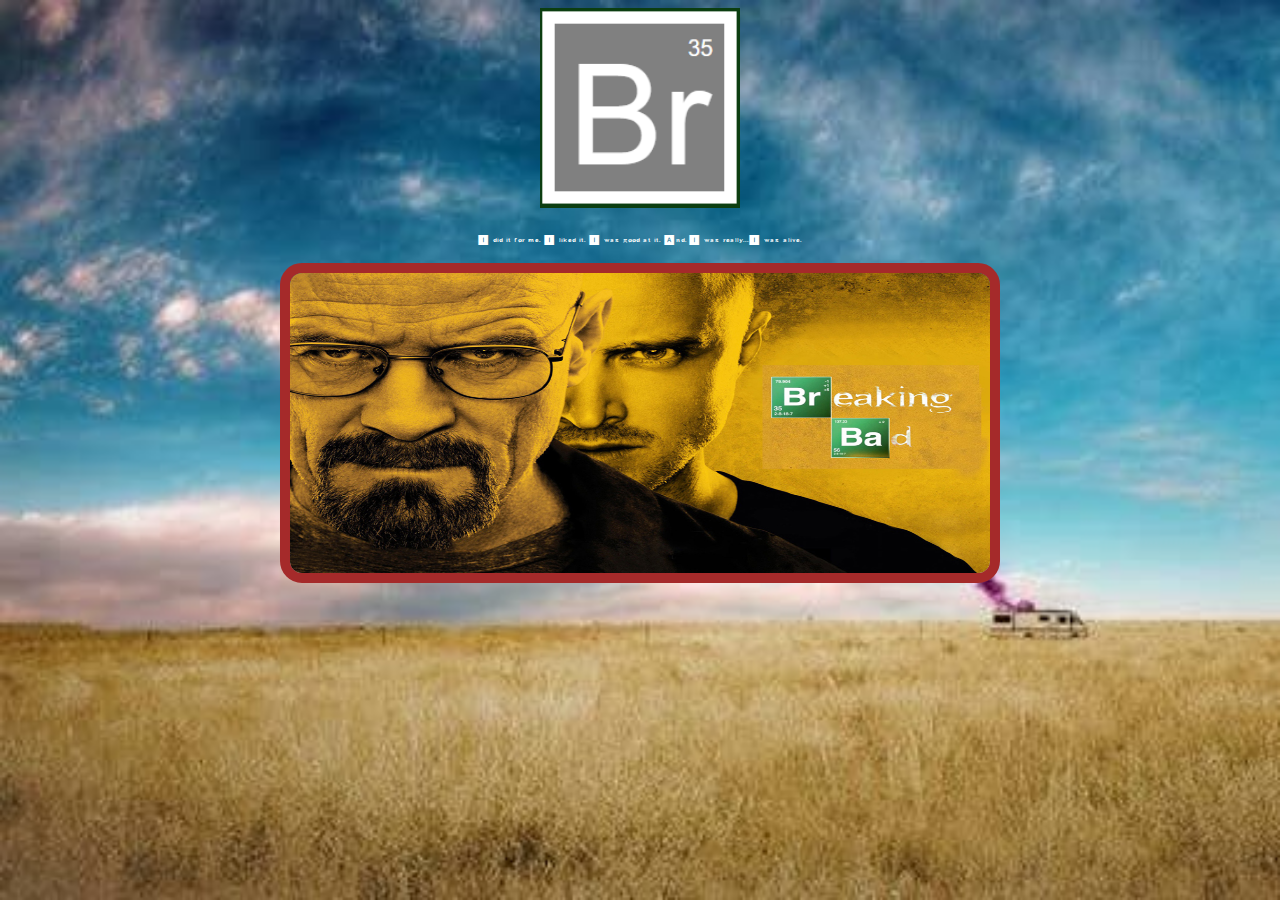
<file: index.html>
<!DOCTYPE html>
<html lang="en">
<head>
    <meta charset="UTF-8">
    <meta name="viewport" content="width=device-width, initial-scale=1.0">
    <link rel="shortcut icon" href="IMG/icon.png" type="image/x-icon">
    <link rel="stylesheet" href="CSS/style.css">
    <title>Que Veo</title>
</head>
<body id="body1">
    <img src="IMG/logo.PNG" alt="imagen logo breakin bad" id="logo">
    <br>
    <br>I did it for me. I liked it. I was good at it. And, I was really...I was alive.
    <br>
    <br>
    <img src="IMG/poster.jpg" alt="Imagen protagonistas de Breaking Bad" usemap="#poster" id="poster">
    <map name="poster">
        <area shape="rect" coords="478,102,674,144" href="formulario.html" alt="" target="_blank ">
        <area shape="rect" coords="535,158,623,191" href="tablas.html" alt="" target="_blank">
    </map>
    
</body>
</html>
</file>
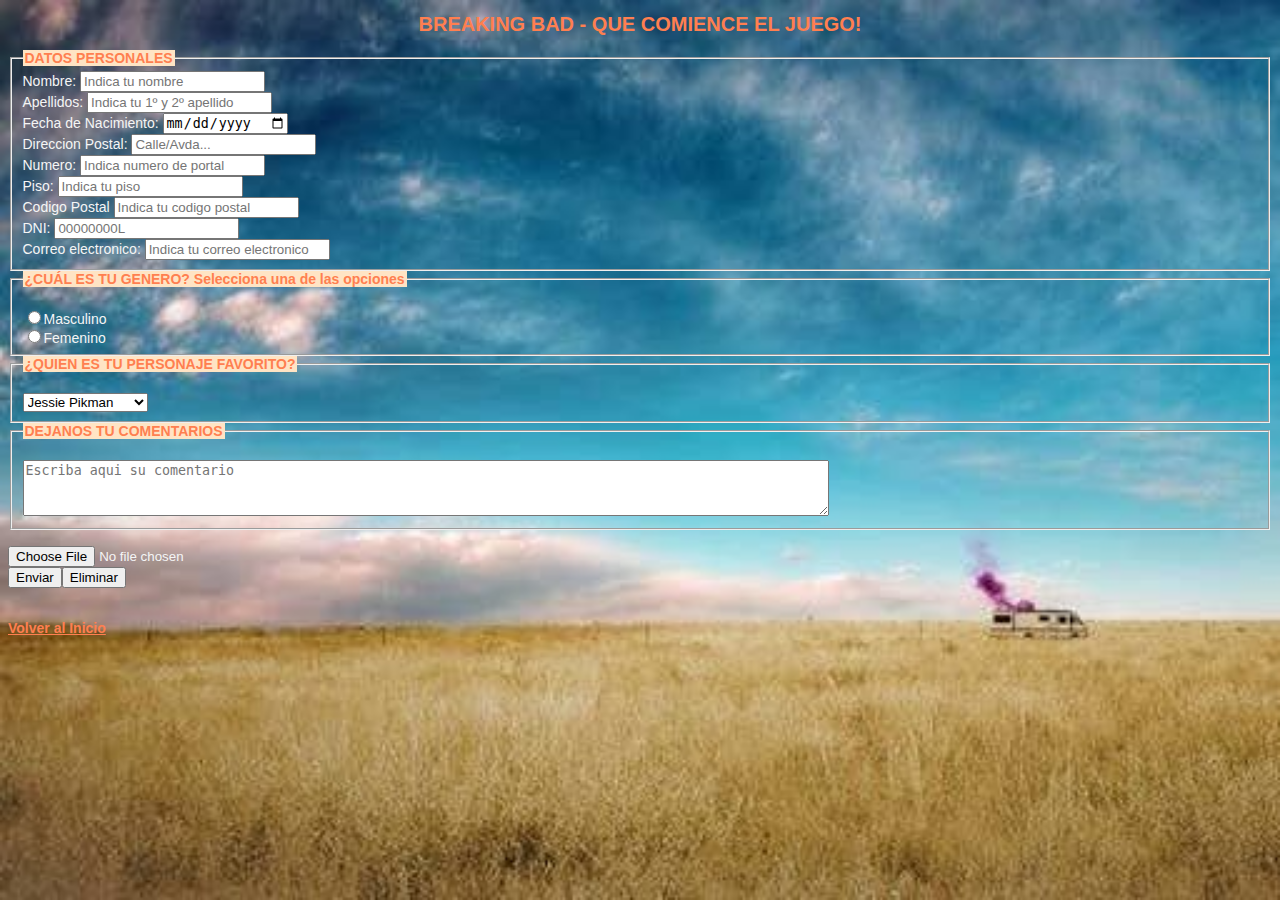
<file: formulario.html>
<!DOCTYPE html>
<html lang="en">
<head>
    <meta charset="UTF-8">
    <meta name="viewport" content="width=device-width, initial-scale=1.0">
    <link rel="shortcut icon" href="IMG/icon.png" type="image/x-icon">
    <link rel="stylesheet" href="CSS/style.css">
    <title>Breaking Bad-Que comience el juego!</title>
</head>
<body id="body2">
    <form name="Breaking Bad- Que comience el juego!" method="post" action="mailto: raul.rodriguez@proeducaglobal.com">
        <h1 id="titulo">BREAKING BAD - QUE COMIENCE EL JUEGO!</h1>
        <fieldset>
            <legend id="legend1">DATOS PERSONALES </legend>
            Nombre: <input type="text" name="Nombre" id="Nombre" placeholder="Indica tu nombre" required>
            <br>Apellidos: <input type="text" name="Apellidos" id="" placeholder="Indica tu 1º y 2º apellido" required>
            <br>Fecha de Nacimiento: <input type="date" name="Fecha de nacimiento" placeholder="Dia/Mes/Año" required id="">
            <br>Direccion Postal: <input type="text" name="Direccion" id="" placeholder="Calle/Avda..."required>
            <br>Numero: <input type="number" name="Numero" id="" placeholder="Indica numero de portal">
            <br>Piso: <input type="number" name="Piso" id="" placeholder="Indica tu piso">
            <br>Codigo Postal <input type="number" name="Codigo Postal" id="" placeholder="Indica tu codigo postal">
            <br>DNI: <input type="number" name="DNI" id="" placeholder="00000000L" required>
            <br>Correo electronico: <input type="text" name="Correo electronico" id="" placeholder="Indica tu correo electronico"> 
        </fieldset>
            
        <fieldset >
            <legend id="legend1">¿CUÁL ES TU GENERO? Selecciona una de las opciones</legend>
            <br><input type="radio" name="Genero" id="" value="Masculino">Masculino
            <br><input type="radio" name="Genero" id="" value="Femenino">Femenino
        </fieldset>
        <fieldset >
            <legend id="legend1">¿QUIEN ES TU PERSONAJE FAVORITO?</legend>
            <br><select name="PERSONAJE" id="">
                <option value="Jessie Pikman">Jessie Pikman</option>
                <option value="Walter White">Walter White</option>
                <option value="Saul Goodman">Saul Goodman</option>
                <option value="Gustavo Fring">Gustavo Fring</option>
                <option value="Pollos Hermanos">Pollos Hermanos</option>
                <option value="Otros Personajes">Otros Personajes</option>
            </select>
        </fieldset>
        
        <fieldset >
        <legend id="legend1">DEJANOS TU COMENTARIOS</legend>
                <br><textarea name="COMENTARIOS" id="tamaño" cols="30" rows="20" minlength="5" maxlength="250" placeholder="Escriba aqui su comentario"></textarea>
        </fieldset>
        <br><input type="file" name="" id="" value="Adjuntar Archivos" accept=".pdf, .png, .jpeg">
        <br><input type="submit" name="" id="" value="Enviar"><input type="reset" name="" id="" value="Eliminar">

    </form>
    <br>
    <br>
    <a href="index.html" id="a">Volver al Inicio</a>

    
</body>
</html>
</file>
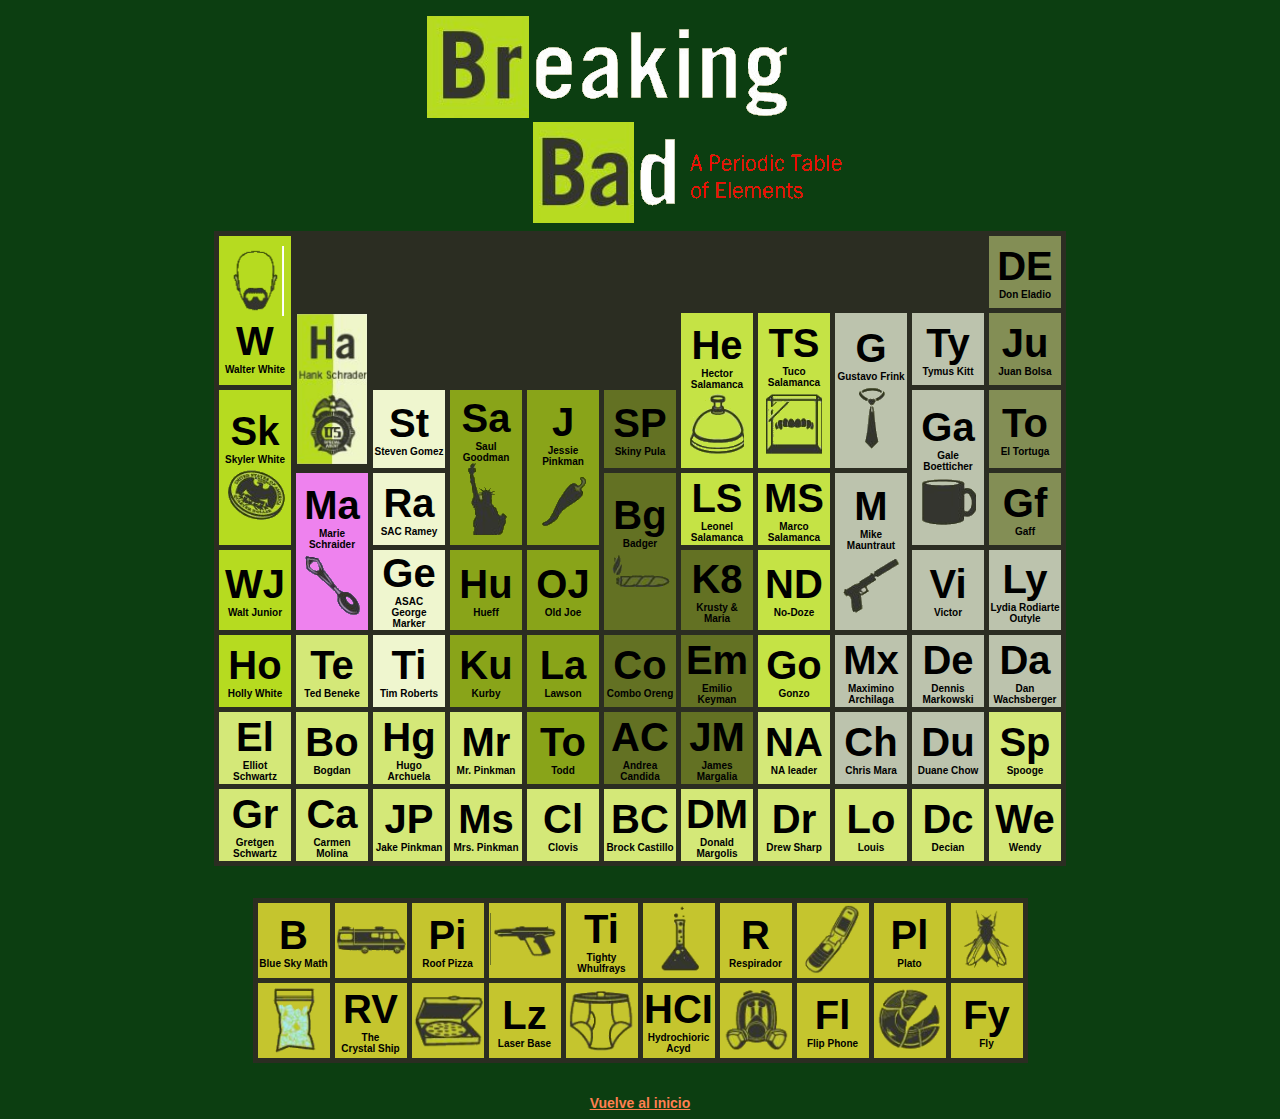
<file: tablas.html>
<!DOCTYPE html>
<html lang="en">
<head>
    <meta charset="UTF-8">
    <meta name="viewport" content="width=device-width, initial-scale=1.0">
    <link rel="shortcut icon" href="IMG/icon.png" type="image/x-icon">
    <link rel="stylesheet" href="CSS/style.css">
    <title>Tabla periodica Breaking Bad</title>
</head>
<body id="body3">
        <img src="IMG/cabecera.png" alt="Tabla periodica Breaking Bad">
        <table id="tabla">
            <tr>
                <td rowspan="2" id="verde1" class="tamaño"><img src="IMG/walterwhite.png" alt="" id="imgtabla">
                    <p id="textogrande">W</p>
                    <P id="textopequeno">Walter White</P>
                </td>
                <td></td>
                <td></td>
                <td></td>
                <td></td>
                <td></td>
                <td></td>
                <td></td>
                <td></td>
                <td></td>
                <td id="verde8" class="tamaño">
                    <p id="textogrande">DE</p>
                    <P id="textopequeno">Don Eladio</P>
                </td>
            </tr>
            <tr>
                <td rowspan="2" class="tamaño"><img src="IMG/hankschrader.png" alt="" id="hank"></td>
                <td></td>
                <td></td>
                <td></td>
                <td></td>
                <td rowspan="2" id="verde6" class="tamaño">
                    <p id="textogrande">He</p>
                    <p id="textopequeno">Hector <br>Salamanca</p>
                    <img src="IMG/hectorsalamanca.png" alt="">
                </td id="verde6">
                <td rowspan="2" id="verde6" class="tamaño"><p id="textogrande">TS</p>
                    <p id="textopequeno">Tuco
                        <br>Salamanca
                    </p>
                    <img src="IMG/tucosalamanca.png" alt=""></td>
                <td rowspan="2" id="verde7" class="tamaño">
                    <p id="textogrande">G</p>
                    <p id="textopequeno">Gustavo Frink</p>
                    <img src="IMG/gustavofrink.png" alt="">

                </td>
                <td id="verde7" class="tamaño">
                    <p id="textogrande">Ty</p>
                    <p id="textopequeno">Tymus Kitt</p>
                </td>
                <td id="verde8" class="tamaño">
                    <p id="textogrande">Ju</p>
                    <p id="textopequeno">Juan Bolsa</p>
                </td>
            </tr>
            <tr>
                <td rowspan="2" id="verde1" class="tamaño">
                    <p id="textogrande">Sk</p>
                    <p id="textopequeno">Skyler White</p>
                    <img src="IMG/skylerwhite.png" alt="">
                </td>
                <td id="verde3" class="tamaño">
                    <p id="textogrande">St</p>
                    <p id="textopequeno">Steven Gomez</p>

                </td>
                <td rowspan="2" id="verde4" class="tamaño">
                    <p id="textogrande">Sa</p>
                    <p id="textopequeno">Saul Goodman</p>
                    <img src="IMG/saulgoodman.png" alt="">
                </td>
                <td rowspan="2" id="verde4" class="tamaño">
                    <p id="textogrande">J</p>
                    <p id="textopequeno">Jessie Pinkman</p>
                    <img src="IMG/jessiepinkman.png" alt="">
                </td>
                <td id="verde5" class="tamaño">
                    <p id="textogrande">SP</p>
                    <p id="textopequeno">Skiny Pula</p>
                </td>
                <td rowspan="2" id="verde7" class="tamaño">
                    <p id="textogrande">Ga</p>
                    <p id="textopequeno">Gale <br>Boetticher</p>
                    <img src="IMG/gale.png" alt="">
                </td>
                <td id="verde8" class="tamaño">
                    <p id="textogrande">To</p>
                    <p id="textopequeno">El Tortuga</p>
                </td>
            </tr>
            <tr>
                
                <td rowspan="2" id="morado" class="tamaño">
                    <p id="textogrande">Ma</p>
                    <p id="textopequeno">Marie Schraider</p>
                    <img src="IMG/marieschrader.png" alt="">
                </td>
                <td id="verde3" class="tamaño">
                    <p id="textogrande">Ra</p>
                    <p id="textopequeno">SAC Ramey</p>
                </td>
                <td rowspan="2" id="verde5" class="tamaño">
                    <p id="textogrande">Bg</p>
                    <p id="textopequeno">Badger</p>
                    <img src="IMG/badger.png" alt="">
                </td>
                <td id="verde6" class="tamaño">
                    <p id="textogrande">LS</p>
                    <p id="textopequeno">Leonel <br>Salamanca</p>
                </td>
                <td id="verde6" class="tamaño">
                    <p id="textogrande">MS</p>
                    <p id="textopequeno">Marco Salamanca</p>
                </td>
                <td rowspan="2" id="verde7" class="tamaño">
                    <p id="textogrande">M</p>
                    <p id="textopequeno">Mike <br>Mauntraut</p>
                    <img src="IMG/mike.png" alt="">
                </td>
                <td id="verde8" class="tamaño">
                    <p id="textogrande">Gf</p>
                    <p id="textopequeno">Gaff</p>
                </td>
            </tr>
            <tr>
                <td id="verde1" class="tamaño">
                    <p id="textogrande">WJ</p>
                    <p id="textopequeno">Walt Junior</p>
                </td>
                <td id="verde3" class="tamaño">
                    <p id="textogrande">Ge</p>
                    <p id="textopequeno">ASAC <br>George Marker</p>
                </td>
                <td id="verde4" class="tamaño">
                    <p id="textogrande">Hu</p>
                    <p id="textopequeno">Hueff</p>
                </td>
                <td id="verde4" class="tamaño">
                    <p id="textogrande">OJ</p>
                    <p id="textopequeno">Old Joe</p>
                </td>
                <td id="verde5" class="tamaño">
                    <p id="textogrande">K8</p>
                    <p id="textopequeno">Krusty & <br>Maria</p>
                </td>
                <td id="verde6" class="tamaño">
                    <p id="textogrande">ND</p>
                    <p id="textopequeno">No-Doze</p>
                </td>
                <td id="verde7" class="tamaño">
                    <p id="textogrande">Vi</p>
                    <p id="textopequeno">Victor</p>
                </td>
                <td id="verde7" class="tamaño">
                    <p id="textogrande">Ly</p>
                    <p id="textopequeno">Lydia Rodiarte <br>Outyle</p>
                </td>
                
            </tr>
            <tr>
                <td id="verde1" class="tamaño">
                    <p id="textogrande">Ho</p>
                    <p id="textopequeno">Holly White</p>
                </td>
                <td id="verde2" class="tamaño">
                    <p id="textogrande">Te</p>
                    <p id="textopequeno">Ted Beneke</p>
                </td>
                <td id="verde3" class="tamaño">
                    <p id="textogrande">Ti</p>
                    <p id="textopequeno">Tim Roberts</p>
                </td>
                <td id="verde4" class="tamaño">
                    <p id="textogrande">Ku</p>
                    <p id="textopequeno">Kurby</p>
                </td>
                <td id="verde4" class="tamaño">
                    <p id="textogrande">La</p>
                    <p id="textopequeno">Lawson</p>
                </td>
                <td id="verde5" class="tamaño">
                    <p id="textogrande">Co</p>
                    <p id="textopequeno">Combo Oreng</p>
                </td>
                <td id="verde5" class="tamaño">
                    <p id="textogrande">Em</p>
                    <p id="textopequeno">Emilio <br>Keyman</p>
                </td>
                <td id="verde6" class="tamaño">
                    <p id="textogrande">Go</p>
                    <p id="textopequeno">Gonzo</p>
                </td>
                <td id="verde7" class="tamaño">
                    <p id="textogrande">Mx</p>
                    <p id="textopequeno">Maximino <br>Archilaga</p>
                </td>
                <td id="verde7" class="tamaño">
                    <p id="textogrande">De</p>
                    <p id="textopequeno">Dennis <br>Markowski</p>
                </td>
                <td id="verde7" class="tamaño">
                    <p id="textogrande">Da</p>
                    <p id="textopequeno">Dan <br>Wachsberger</p>
                </td>
            </tr>
            <tr>
                <td id="verde2" class="tamaño">
                    <p id="textogrande">El</p>
                    <p id="textopequeno">Elliot <br>Schwartz</p>
                </td>
                <td id="verde2" class="tamaño">
                    <p id="textogrande">Bo</p>
                    <p id="textopequeno">Bogdan</p>
                </td>
                <td id="verde2" class="tamaño">
                    <p id="textogrande">Hg</p>
                    <p id="textopequeno">Hugo <br>Archuela</p>
                </td>
                <td id="verde2" class="tamaño">
                    <p id="textogrande">Mr</p>
                    <p id="textopequeno">Mr. Pinkman</p>
                </td>
                <td id="verde4" class="tamaño">
                    <p id="textogrande">To</p>
                    <p id="textopequeno">Todd</p>
                </td>
                <td id="verde5" class="tamaño">
                    <p id="textogrande">AC</p>
                    <p id="textopequeno">Andrea <br>Candida</p>
                </td>
                <td id="verde5" class="tamaño">
                    <p id="textogrande">JM</p>
                    <p id="textopequeno">James <br>Margalia</p>
                </td>
                <td id="verde2" class="tamaño">
                    <p id="textogrande">NA</p>
                    <p id="textopequeno">NA leader</p>
                </td>
                <td id="verde7" class="tamaño">
                    <p id="textogrande">Ch</p>
                    <p id="textopequeno">Chris Mara</p>
                </td>
                <td id="verde7" class="tamaño">
                    <p id="textogrande">Du</p>
                    <p id="textopequeno">Duane Chow</p>
                </td>
                <td id="verde2" class="tamaño">
                    <p id="textogrande">Sp</p>
                    <p id="textopequeno">Spooge</p>
                </td>
            </tr>
            <tr>
                <td id="verde2" class="tamaño">
                    <p id="textogrande">Gr</p>
                    <p id="textopequeno">Gretgen <br>Schwartz</p>
                </td>
                <td id="verde2" class="tamaño">
                    <p id="textogrande">Ca</p>
                    <p id="textopequeno">Carmen <br>Molina</p>
                </td>
                <td id="verde2" class="tamaño">
                    <p id="textogrande">JP</p>
                    <p id="textopequeno">Jake Pinkman</p>
                </td>
                <td id="verde2" class="tamaño">
                    <p id="textogrande">Ms</p>
                    <p id="textopequeno">Mrs. Pinkman</p>
                </td>
                <td id="verde2" class="tamaño">
                    <p id="textogrande">Cl</p>
                    <p id="textopequeno">Clovis</p>
                </td>
                <td id="verde2" class="tamaño">
                    <p id="textogrande">BC</p>
                    <p id="textopequeno">Brock Castillo</p>
                </td>
                <td id="verde2" class="tamaño">
                    <p id="textogrande">DM</p>
                    <p id="textopequeno">Donald <br>Margolis
                    </p>
                </td>
                <td id="verde2" class="tamaño">
                    <p id="textogrande">Dr</p>
                    <p id="textopequeno">Drew Sharp</p>
                </td>
                <td id="verde2" class="tamaño">
                    <p id="textogrande">Lo</p>
                    <p id="textopequeno">Louis</p>
                </td>
                <td id="verde2" class="tamaño">
                    <p id="textogrande">Dc</p>
                    <p id="textopequeno">Decian</p>
                </td>
                <td id="verde2" class="tamaño">
                    <p id="textogrande">We</p>
                    <p id="textopequeno">Wendy</p></td>
            </tr>
    
        </table>
        <br>
        <br>
        <table id="tabla">
            <tr>
                <td id="verde9" class="tamaño">
                    <p id="textogrande">B</p>
                    <P id="textopequeno">Blue Sky Math</P>
                </td>
                <td id="verde9" class="tamaño"><img src="IMG/bus.png" alt="" id="imgtabla"></td>
                <td id="verde9" class="tamaño">
                    <p id="textogrande">Pi</p>
                    <P id="textopequeno">Roof Pizza</P>
                </td>
                <td id="verde9" class="tamaño"><img src="IMG/pistola.png" alt="" id="imgtabla"></td>
                <td id="verde9" class="tamaño">
                    <p id="textogrande">Ti</p>
                    <P id="textopequeno">Tighty Whulfrays</P>
                </td>
                <td id="verde9" class="tamaño"><img src="IMG/pocima - copia.png" alt="" id="imgtabla"></td>
                <td id="verde9" class="tamaño">
                    <p id="textogrande">R</p>
                    <P id="textopequeno">Respirador</P>
                </td>
                <td id="verde9" class="tamaño"><img src="IMG/movil.png" alt="" id="imgtabla"></td>
                <td id="verde9" class="tamaño">
                    <p id="textogrande">Pl </p>
                    <P id="textopequeno">Plato</P>
                </td>
                <td id="verde9" class="tamaño"><img src="IMG/mosca.png" alt="" id="imgtabla"></td>
                
            </tr>
            <tr>
                <td id="verde9" class="tamaño"><img src="IMG/cristal.png" alt="" id="imgtabla"></td>
                <td id="verde9" class="tamaño">
                    <p id="textogrande">RV</p>
                    <p id="textopequeno">The <br>Crystal Ship</p>
                </td>
                <td id="verde9" class="tamaño"><img src="IMG/pizza.png" alt="" id="imgtabla"></td>
                <td id="verde9" class="tamaño">
                    <p id="textogrande">Lz</p>
                    <P id="textopequeno">Laser Base</P>
                </td>
                <td id="verde9" class="tamaño"><img src="IMG/calzoncillos.png" alt="" id="imgtabla"></td>
                <td id="verde9" class="tamaño">
                    <p id="textogrande">HCI</p>
                    <P id="textopequeno">Hydrochioric <br>Acyd</P>
                </td>
                <td id="verde9" class="tamaño"><img src="IMG/mascara.png" alt="" id="imgtabla"></td>
                <td id="verde9" class="tamaño">
                    <p id="textogrande">Fl</p>
                    <P id="textopequeno">Flip Phone</P>
                </td>
                <td id="verde9" class="tamaño"><img src="IMG/plato.png" alt="" id="imgtabla"></td>
                <td id="verde9" class="tamaño">
                    <p id="textogrande">Fy</p>
                    <P id="textopequeno">Fly
                </td>
            </tr>
        </table>
        <br>
        <br>
        
    <a href="index.html" id="a">Vuelve al inicio</a>
</body>

</html>
</file>
<file: CSS/style.css>
@font-face {
    font-family: 'Breaking Bad' ;
    src: url(Breaking\ Bad.ttf);
    font-size: 14px;
}
#body1{
    font-size: 14px;
    text-align: center;
    font-family: "Breaking Bad";
    background-image: url("../IMG/fondo.jpg");
    background-repeat: no-repeat;
    background-attachment: fixed;
    background-size: cover;
    color: white;
}
#body2{
    font-size: 14px;
    font-family: "Helvetica";
    text-align: justify;
    background-image: url("../IMG/fondo.jpg");
    background-repeat: no-repeat;
    background-attachment: fixed;
    background-size: cover;
    color: whitesmoke;

}
#body3{
    font-size: 14px;
    font-family: "Helvetica";
    text-align: center;
    background-repeat: no-repeat;
    background-attachment: fixed;
    background-size: cover;
    background-color: #0c3e11;
}
#logo{
    width: 200px;
    height: 200px;
}
#poster{
    
    border-style: outset;
    border: 10px solid brown;
    border-radius: 22px;
    width: 700px;
    height: 300px;
}

#titulo{
    font-size: 20px;
    font-family: Helvetica, sans-serif;
    font-weight: bolder;
    color: coral;
    text-align: center;
}
#fieldset1{

    border: 0px;
    text-align: justify;
    font-size: 14px;
    color: white;
    background-color:rgb(220, 192, 154);
    
}
#tamaño{
    width: 800px;
    height: 50px;
}
#legend1{
    
    font-size: 14px;
    font-weight: bolder;
    color: coral;
    font-family: Helvetica;
    background-color: bisque;

}
#tabla{
    text-align: center;
    border-collapse: separate;
    border-spacing: 5px;
    background-color: #2b2d22;
    margin: auto;

}
#td{
    width: 70px;
    height: 70px;
    margin: 0px;
}
#imgtabla{
    width: 70px;
    height: 70px;
    margin-top: 0px;
    margin-bottom: 0px;
    object-fit: contain;
}


#a{
    font-family: "Helvetica";
    font-weight: bolder;
    font-size: 14px;
    text-align: left;
    color: coral;
}
#verde1{
    background-color: #b6db20;
}
#verde2{
    background-color:  #d4e878;

}
#verde3{
    background-color:  #eff6cf;

}
#verde4{
    background-color:  #89a419;
}
#verde5{
    background-color:  #637123;
}
#verde6{
    background-color:  #c5e345;
}
#verde7{
    background-color:  #bcc3ad;
}
#verde8{
    background-color:  #838e55;
}
#verde9{
    background-color:  #c5c52e;
}
#morado{
    background-color:  violet;
}
#textogrande{
    font-size: 40px;
    font-family: Helvetica, sans-serif;
    font-weight: bolder;
    margin-top: 0px;
    margin-bottom: 0px;
}
#textopequeno{
    font-size: 10px;
    font-family: Helvetica, sans-serif;
    font-weight: bolder;
    margin-top: 0px;
    margin-bottom: 0px;
}
.tamaño{
    width: 70px;
    height: 70px;
}
#hank{
    width: 70px;
}
</file>
